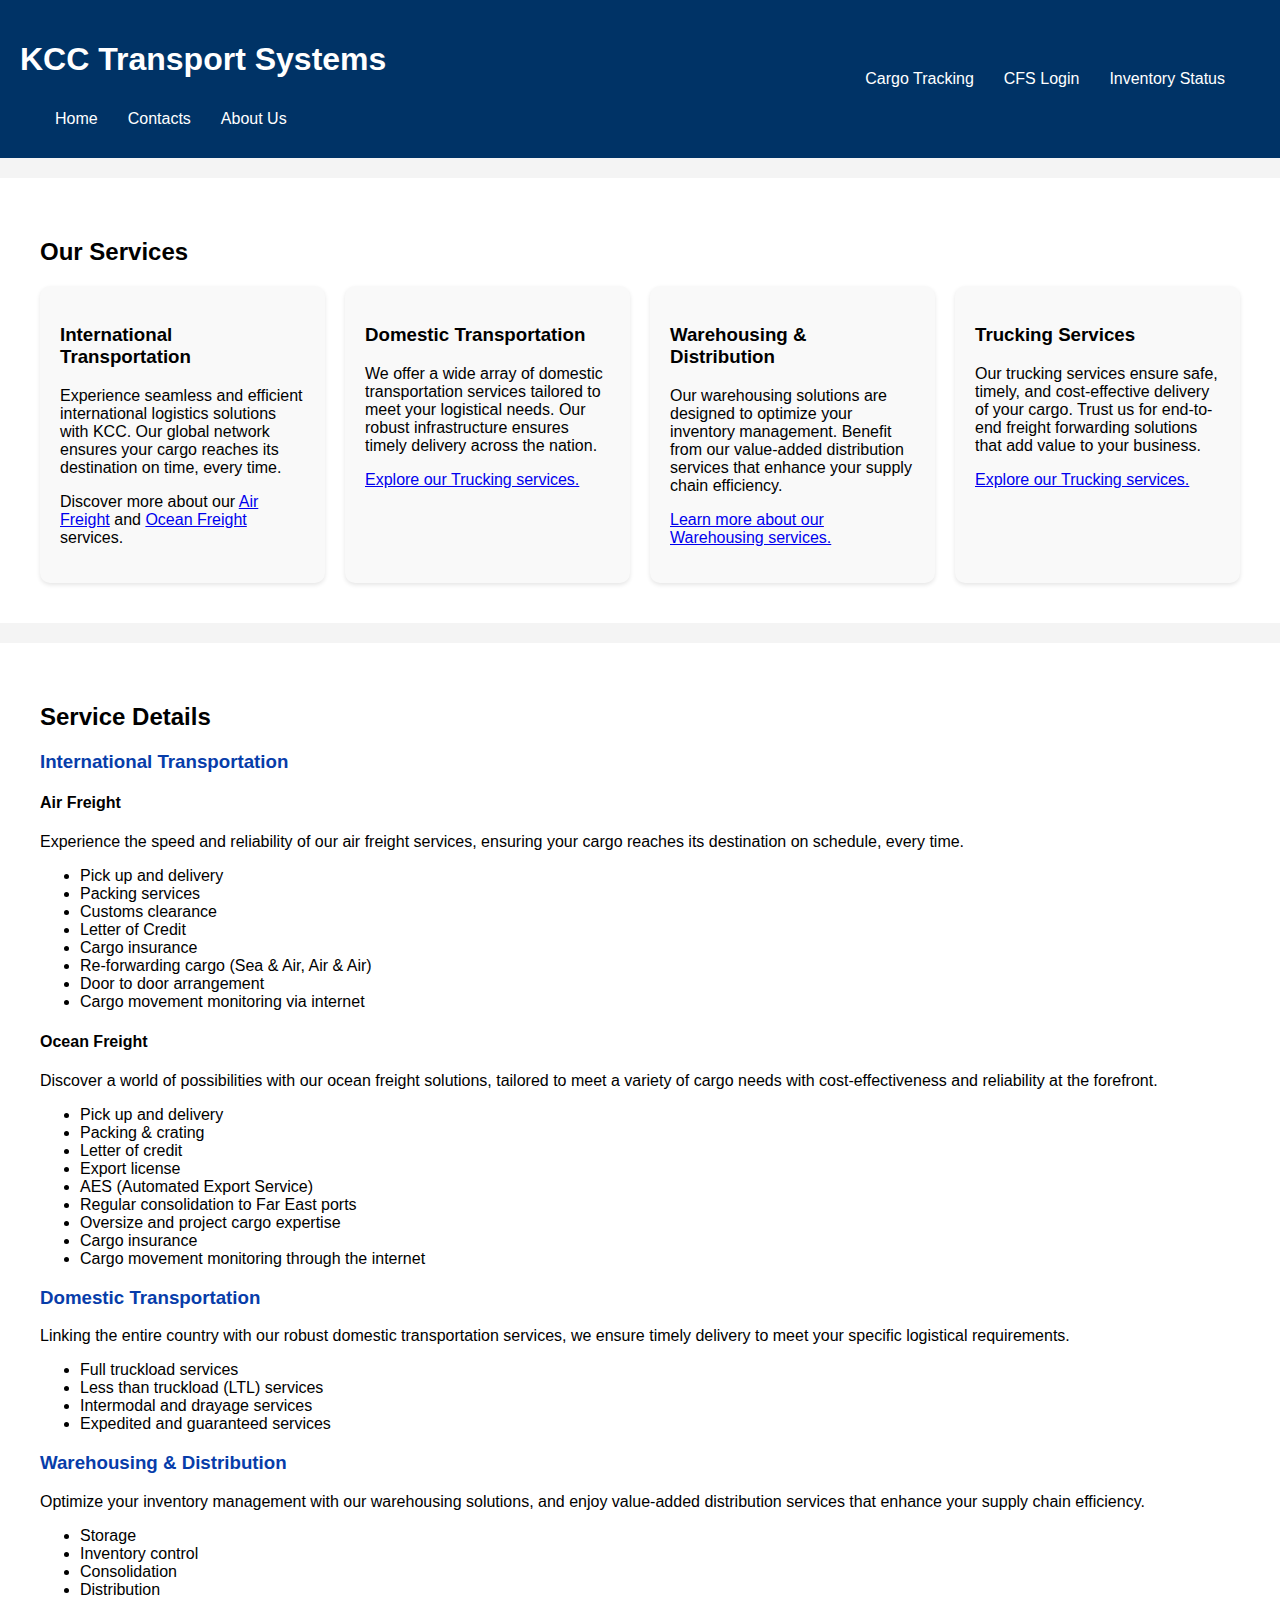
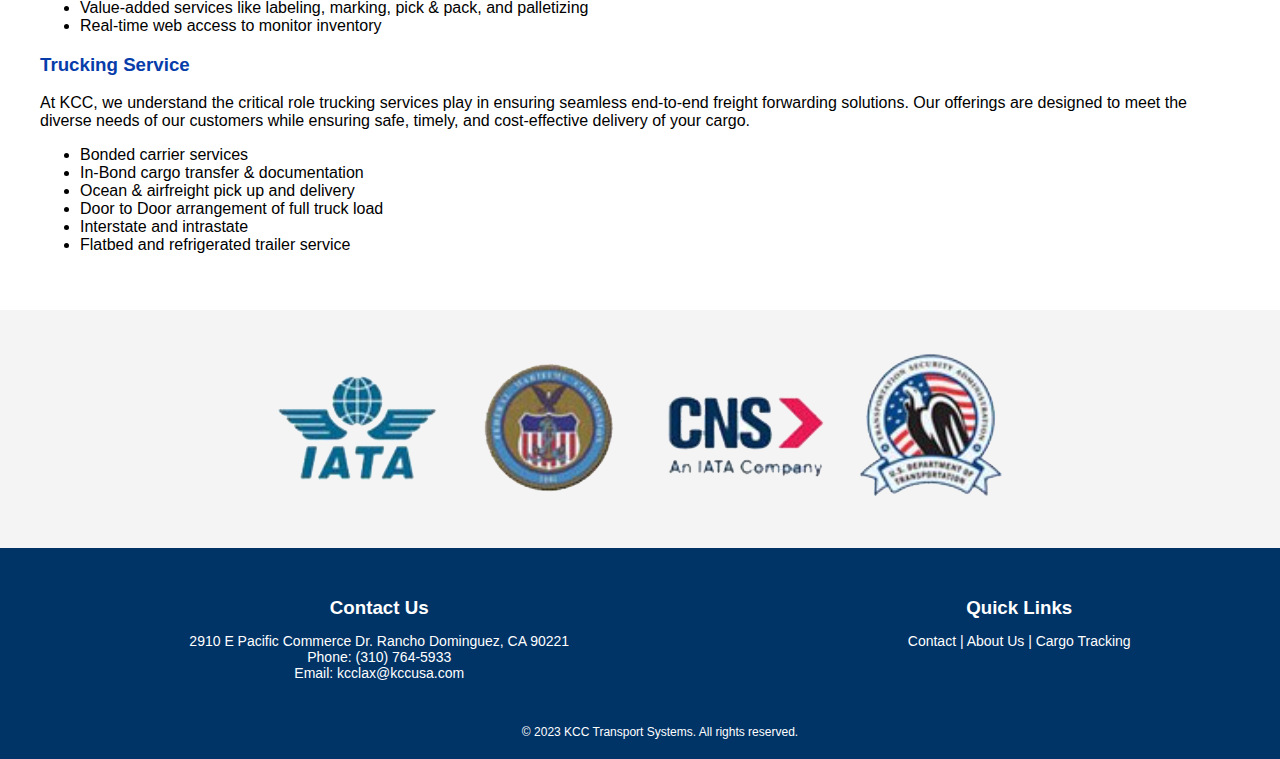
<file: index.html>
<!DOCTYPE html>
<html lang="ko">
<head>
<meta charset="UTF-8">
<meta name="viewport" content="width=device-width, initial-scale=1.0">
<title>KCC Transport Systems</title>
<link rel="stylesheet" href="style.css">
</head>
<body>

<header>
  <div>
    <h1>KCC Transport Systems</h1>
    <nav>
      <a href="#home">Home</a>
      <a href="contact.html">Contacts</a>
      <a href="about.html">About Us</a>
    </nav>
  </div>
  <div class="right-menu">  
    <a href="" target="_self">Cargo Tracking</a> 
    <a href="http://cfs.kccusa.com" target="_blank">CFS Login</a> 
    <a href="http://kcc.glsone.com" target="_blank">Inventory Status</a>  
  </div>
</header>
    <section id="services">
      <h2>Our Services</h2>
      <div class="service-container">
          <div class="service-item">
              <h3>International Transportation</h3>
              <p>Experience seamless and efficient international logistics solutions with KCC. Our global network ensures your cargo reaches its destination on time, every time.</p>
              <p>Discover more about our <a href="#air-freight-details">Air Freight</a> and <a href="#ocean-freight-details">Ocean Freight</a> services.</p>
          </div>
          <div class="service-item">
              <h3>Domestic Transportation</h3>
              <p>We offer a wide array of domestic transportation services tailored to meet your logistical needs. Our robust infrastructure ensures timely delivery across the nation.</p>
              <p><a href="#Domestic-Transportation-details">Explore our Trucking services.</a></p>
          </div>
          <div class="service-item">
              <h3>Warehousing & Distribution</h3>
              <p>Our warehousing solutions are designed to optimize your inventory management. Benefit from our value-added distribution services that enhance your supply chain efficiency.</p>
              <p><a href="#Warehousing-and-Distribution-details">Learn more about our Warehousing services.</a></p>
          </div>
          <div class="service-item">
              <h3>Trucking Services</h3>
              <p>Our trucking services ensure safe, timely, and cost-effective delivery of your cargo. Trust us for end-to-end freight forwarding solutions that add value to your business.</p>
              <p><a href="#Trucking-details">Explore our Trucking services.</a></p>
          </div>
      </div>
    </section>

    <section id="service-details">
      <h2>Service Details</h2>
      
      <div id="international-transportation-details">
          <h3>International Transportation</h3>
          <div id="air-freight-details">
              <h4>Air Freight</h4>
              <p>Experience the speed and reliability of our air freight services, ensuring your cargo reaches its destination on schedule, every time.</p>
              <ul>
                <li>Pick up and delivery</li>
                <li>Packing services</li>
                <li>Customs clearance</li>
                <li>Letter of Credit</li>
                <li>Cargo insurance</li>
                <li>Re-forwarding cargo (Sea & Air, Air & Air)</li>
                <li>Door to door arrangement</li>
                <li>Cargo movement monitoring via internet</li>
              </ul>
            </div>
            <div id="ocean-freight-details">
              <h4>Ocean Freight</h4>
              <p>Discover a world of possibilities with our ocean freight solutions, tailored to meet a variety of cargo needs with cost-effectiveness and reliability at the forefront.</p>
              <ul>
                <li>Pick up and delivery</li>
                <li>Packing & crating</li>
                <li>Letter of credit</li>
                <li>Export license</li>
                <li>AES (Automated Export Service)</li>
                <li>Regular consolidation to Far East ports</li>
                <li>Oversize and project cargo expertise</li>
                <li>Cargo insurance</li>
                <li>Cargo movement monitoring through the internet</li>
              </ul>
            </div>
          </div>
        
          <div id="Domestic-Transportation-details">
            <h3>Domestic Transportation</h3>
            <p>Linking the entire country with our robust domestic transportation services, we ensure timely delivery to meet your specific logistical requirements.</p>
            <ul>
                <li>Full truckload services</li>
                <li>Less than truckload (LTL) services</li>
                <li>Intermodal and drayage services</li>
                <li>Expedited and guaranteed services</li>
            </ul>
        </div>
        
        <div id="Warehousing-and-Distribution-details">
          <h3>Warehousing & Distribution</h3>
          <p>Optimize your inventory management with our warehousing solutions, and enjoy value-added distribution services that enhance your supply chain efficiency.</p>
          <ul>
            <li>Storage</li>
            <li>Inventory control</li>
            <li>Consolidation</li>
            <li>Distribution</li>
            <li>Value-added services like labeling, marking, pick & pack, and palletizing</li>
            <li>Real-time web access to monitor inventory</li>
          </ul>
        </div>
        
        <div id="Trucking-details">
          <h3>Trucking Service</h3>
          <p>At KCC, we understand the critical role trucking services play in ensuring seamless end-to-end freight forwarding solutions. Our offerings are designed to meet the diverse needs of our customers while ensuring safe, timely, and cost-effective delivery of your cargo.</p>
          <ul>
            <li>Bonded carrier services</li>
            <li>In-Bond cargo transfer & documentation</li>
            <li>Ocean & airfreight pick up and delivery</li>
            <li>Door to Door arrangement of full truck load</li>
            <li>Interstate and intrastate</li>
            <li>Flatbed and refrigerated trailer service</li>
          </ul>
        </div>
    </section>
    <section class="banner">
      <img src="image/banner.png" alt="KCC Banner">
    </section>
  <footer>
    <div class="footer-container">
        <div class="footer-item">
            <h3>Contact Us</h3>
            <p>
                2910 E Pacific Commerce Dr. Rancho Dominguez, CA 90221 <br>
                Phone: (310) 764-5933 <br>
                Email: kcclax@kccusa.com
            </p>
        </div>
        <!-- <div class="footer-item">
            <h3>Follow Us</h3>
            <p>
                <a href="https://facebook.com/kcctransport" target="_blank">Facebook</a> |
                <a href="https://twitter.com/kcctransport" target="_blank">Twitter</a> |
                <a href="https://linkedin.com/company/kcctransport" target="_blank">LinkedIn</a>
            </p>
        </div> -->
        <div class="footer-item">
            <h3>Quick Links</h3>
            <p>
                <a href="contact.html">Contact</a> |
                <a href="about.html">About Us</a> |
                <a href="#" target="_self">Cargo Tracking</a>
            </p>
        </div>
    </div>
    <div class="footer-bottom">
        © 2023 KCC Transport Systems. All rights reserved.
    </div>
  </footer>

  
  </body>
  </html>
</file>
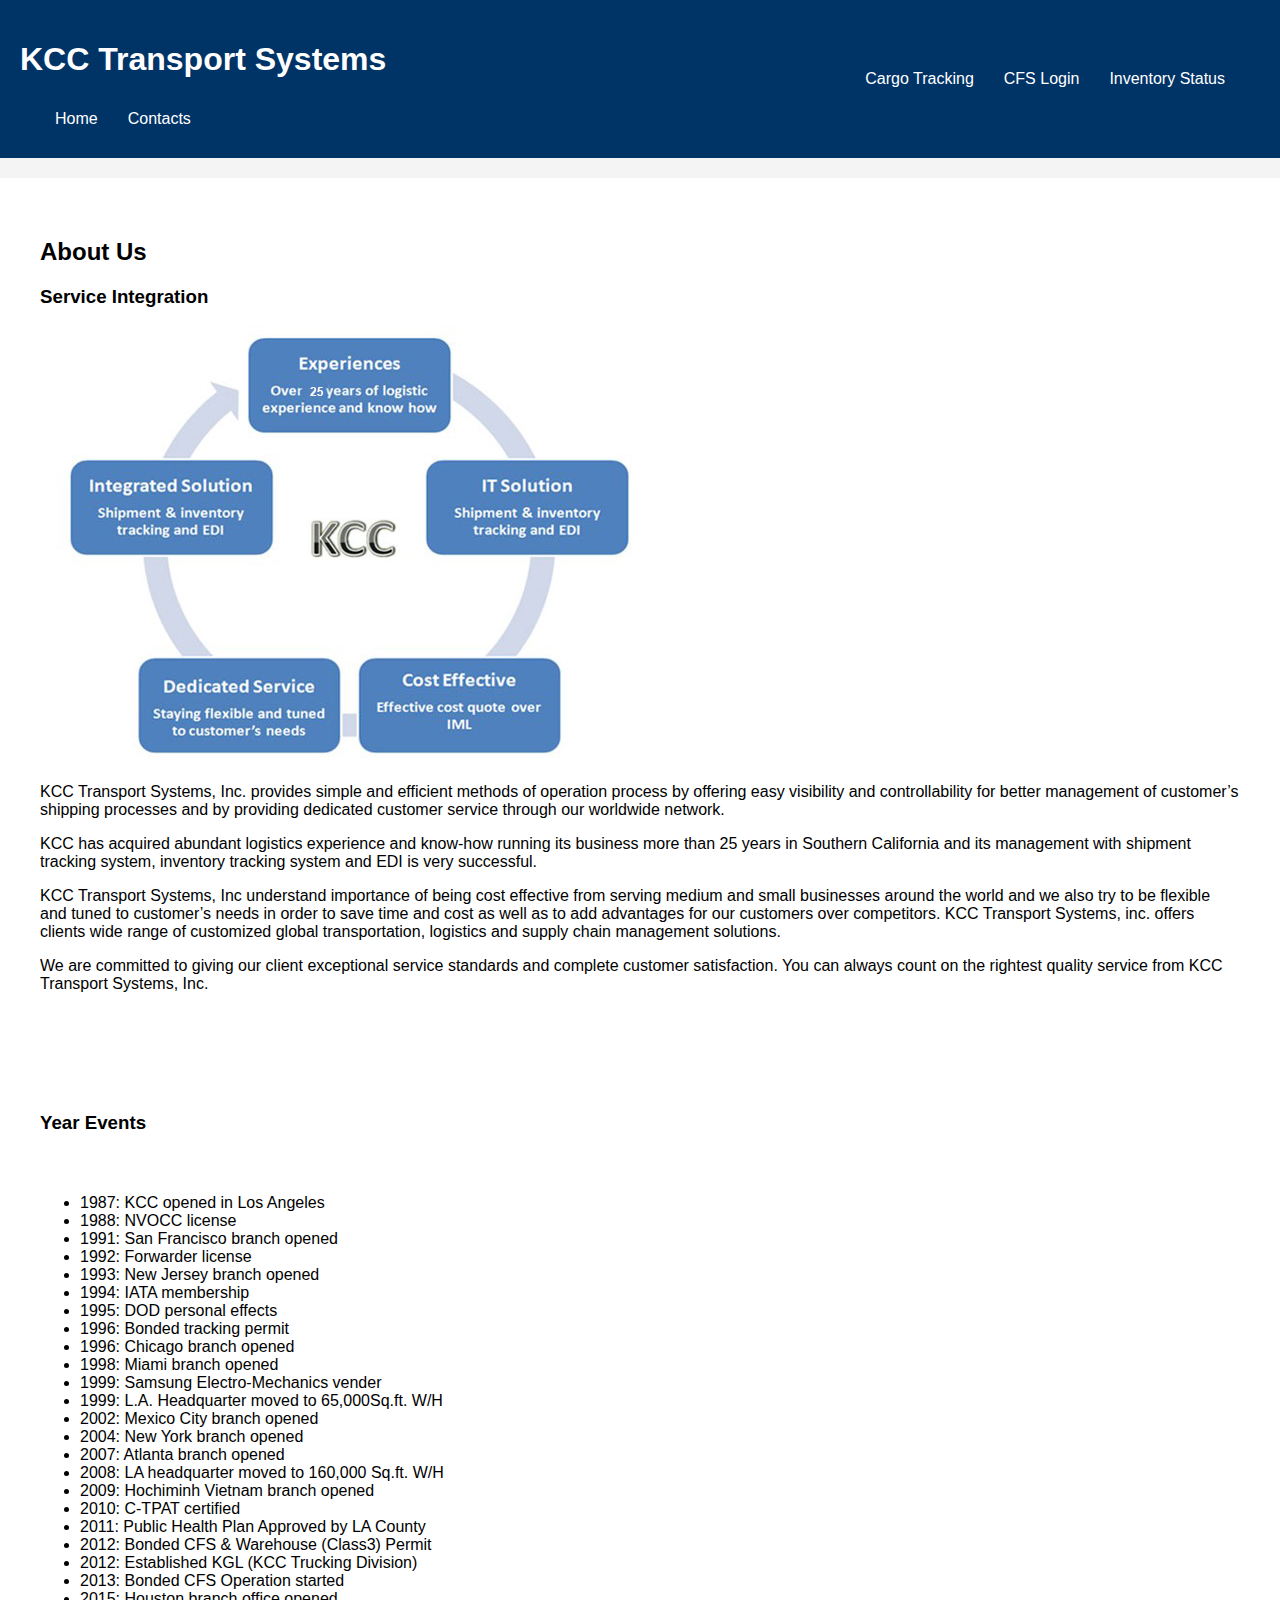
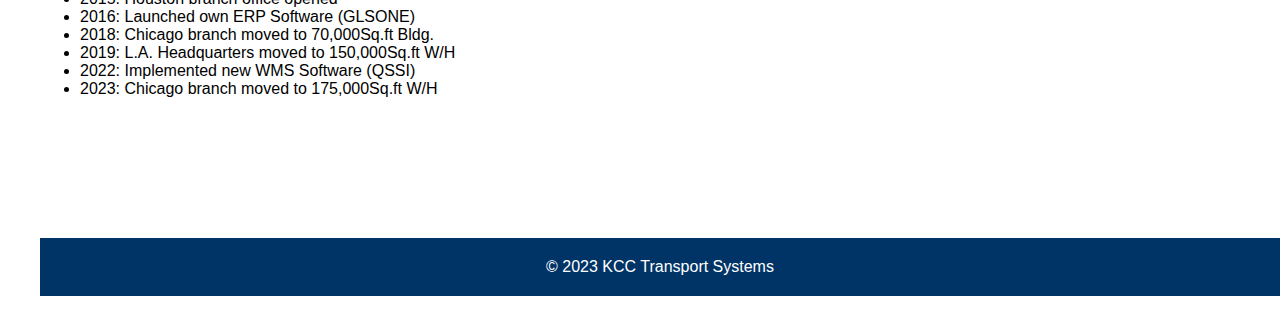
<file: about.html>
<!DOCTYPE html>
<html lang="ko">
<head>
<meta charset="UTF-8">
<meta name="viewport" content="width=device-width, initial-scale=1.0">
<title>About Us - KCC Transport Systems</title>
<link rel="stylesheet" href="style.css">
</head>
<body>

<header>
  <div>
    <h1>KCC Transport Systems</h1>
    <nav>
      <a href="index.html">Home</a>
      <a href="contact.html">Contacts</a>
    </nav>
  </div>
  <div class="right-menu"> 
    <a href="" target="_self">Cargo Tracking</a> 
    <a href="http://cfs.kccusa.com" target="_blank">CFS Login</a>  
    <a href="http://kcc.glsone.com" target="_blank">Inventory Status</a> 
  </div>
</header>

<section id="about">
  <h2>About Us</h2>
  <h3>Service Integration</h3>
  <img src="image/service-integration.jpg" alt="Image describing KCC Transport Systems"> <!-- Inserted image -->
  <p>KCC Transport Systems, Inc. provides simple and efficient methods of operation process by offering easy visibility and controllability for better management of customer’s shipping processes and by providing dedicated customer service through our worldwide network.</p>
  <p>KCC has acquired abundant logistics experience and know-how running its business more than 25 years in Southern California and its management with shipment tracking system, inventory tracking system and EDI is very successful.</p>
  <p>KCC Transport Systems, Inc understand importance of being cost effective from serving medium and small businesses around the world and we also try to be flexible and tuned to customer’s needs in order to save time and cost as well as to add advantages for our customers over competitors. KCC Transport Systems, inc. offers clients wide range of customized global transportation, logistics and supply chain management solutions.</p>
  <p>We are committed to giving our client exceptional service standards and complete customer satisfaction. You can always count on the rightest quality service from KCC Transport Systems, Inc.</p>  
  <section></section>
  <h3>Year Events</h3>
  <section>
    <li>1987: KCC opened in Los Angeles</li>
    <li>1988: NVOCC license</li>
    <li>1991: San Francisco branch opened</li>
    <li>1992: Forwarder license</li>
    <li>1993: New Jersey branch opened</li>
    <li>1994: IATA membership</li>
    <li>1995: DOD personal effects</li>
    <li>1996: Bonded tracking permit</li>
    <li>1996: Chicago branch opened</li>
    <li>1998: Miami branch opened</li>
    <li>1999: Samsung Electro-Mechanics vender</li>
    <li>1999: L.A. Headquarter moved to 65,000Sq.ft. W/H</li>
    <li>2002: Mexico City branch opened</li>
    <li>2004: New York branch opened</li>
    <li>2007: Atlanta branch opened</li>
    <li>2008: LA headquarter moved to 160,000 Sq.ft. W/H</li>
    <li>2009: Hochiminh Vietnam branch opened</li>
    <li>2010: C-TPAT certified</li>
    <li>2011: Public Health Plan Approved by LA County</li>
    <li>2012: Bonded CFS & Warehouse (Class3) Permit</li>         
    <li>2012: Established KGL (KCC Trucking Division)</li>
    <li>2013: Bonded CFS Operation started</li>
    <li>2015: Houston branch office opened</li>
    <li>2016: Launched own ERP Software (GLSONE)</li>
    <li>2018: Chicago branch moved to 70,000Sq.ft Bldg.</li>
    <li>2019: L.A. Headquarters moved to 150,000Sq.ft W/H</li>
    <li>2022: Implemented new WMS Software (QSSI)</li>
    <li>2023: Chicago branch moved to 175,000Sq.ft W/H</li>
  </ul>
</section>
<section></section>
<footer>
  © 2023 KCC Transport Systems
</footer>

</body>
</html>
</file>
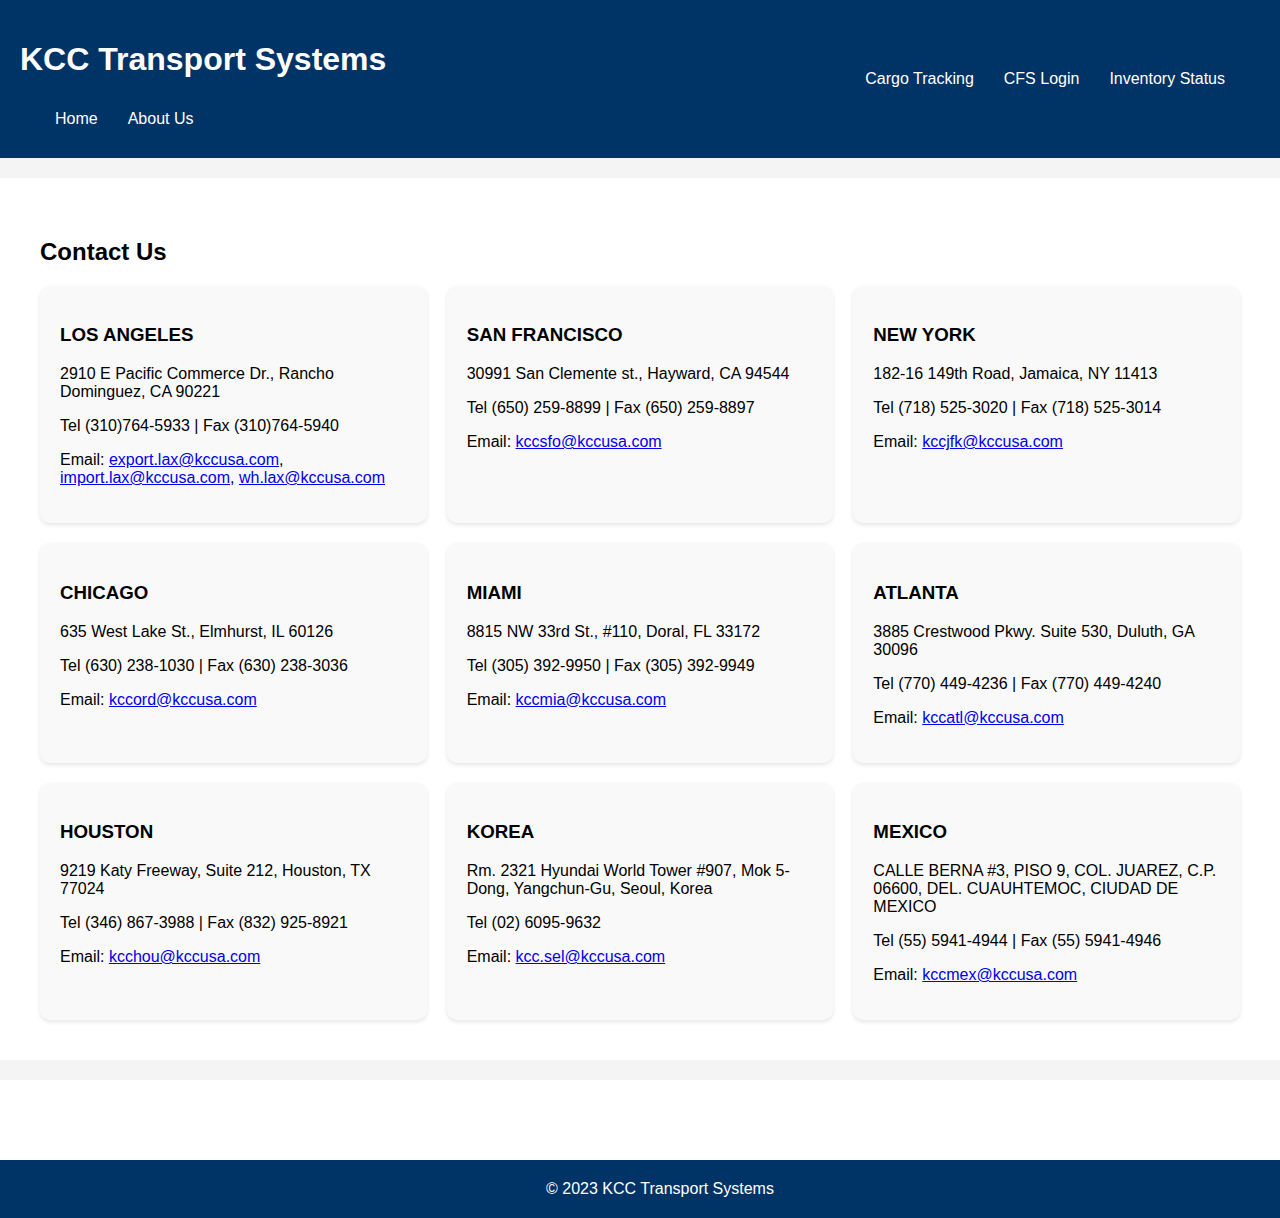
<file: contact.html>
<!DOCTYPE html>
<html lang="ko">
<head>
<meta charset="UTF-8">
<meta name="viewport" content="width=device-width, initial-scale=1.0">
<title>Contact Us - KCC Transport Systems</title>
<link rel="stylesheet" href="style.css">
</head>
<body>

<header>
  <div>
    <h1>KCC Transport Systems</h1>
    <nav>
      <a href="index.html">Home</a>
      <a href="about.html">About Us</a>
    </nav>
  </div>
  <div class="right-menu">  
    <a href="" target="_self">Cargo Tracking</a> 
    <a href="http://cfs.kccusa.com" target="_blank">CFS Login</a> 
    <a href="http://kcc.glsone.com" target="_blank">Inventory Status</a>  
  </div>
</header>

<section id="contact">
    <h2>Contact Us</h2>
    <div class="contact-container">
      <!-- Branch 1 -->
      <div class="branch-info">
        <h3>LOS ANGELES</h3>
        <p>2910 E Pacific Commerce Dr., Rancho Dominguez, CA 90221</p>
        <p>Tel (310)764-5933 | Fax (310)764-5940</p>
        <p>Email: <a href="mailto:export.lax@kccusa.com">export.lax@kccusa.com</a>, <a href="mailto:import.lax@kccusa.com">import.lax@kccusa.com</a>, <a href="mailto:wh.lax@kccusa.com">wh.lax@kccusa.com</a></p>
      </div>
      <!-- Branch 2 -->
      <div class="branch-info">
        <h3>SAN FRANCISCO</h3>
        <p>30991 San Clemente st., Hayward, CA 94544</p>
        <p>Tel (650) 259-8899 | Fax (650) 259-8897</p>
        <p>Email: <a href="mailto:kccsfo@kccusa.com">kccsfo@kccusa.com</a></p>
      </div>
      <!-- Branch 3 -->
      <div class="branch-info">
        <h3>NEW YORK</h3>
        <p>182-16 149th Road, Jamaica, NY 11413</p>
        <p>Tel (718) 525-3020 | Fax (718) 525-3014</p>
        <p>Email: <a href="mailto:kccjfk@kccusa.com">kccjfk@kccusa.com</a></p>
      </div>
      <!-- Branch 4 -->
      <div class="branch-info">
        <h3>CHICAGO</h3>
        <p>635 West Lake St., Elmhurst, IL 60126</p>
        <p>Tel (630) 238-1030 | Fax (630) 238-3036</p>
        <p>Email: <a href="mailto:kccord@kccusa.com">kccord@kccusa.com</a></p>
      </div>
      <!-- Branch 5 -->
      <div class="branch-info">
        <h3>MIAMI</h3>
        <p>8815 NW 33rd St., #110, Doral, FL 33172</p>
        <p>Tel (305) 392-9950 | Fax (305) 392-9949</p>
        <p>Email: <a href="mailto:kccmia@kccusa.com">kccmia@kccusa.com</a></p>
      </div>
      <!-- Branch 6 -->
      <div class="branch-info">
        <h3>ATLANTA</h3>
        <p>3885 Crestwood Pkwy. Suite 530, Duluth, GA 30096</p>
        <p>Tel (770) 449-4236 | Fax (770) 449-4240</p>
        <p>Email: <a href="mailto:kccatl@kccusa.com">kccatl@kccusa.com</a></p>
      </div>
      <!-- Branch 7 -->
      <div class="branch-info">
        <h3>HOUSTON</h3>
        <p>9219 Katy Freeway, Suite 212, Houston, TX 77024</p>
        <p>Tel (346) 867-3988 | Fax (832) 925-8921</p>
        <p>Email: <a href="mailto:kcchou@kccusa.com">kcchou@kccusa.com</a></p>
      </div>
      <!-- Branch 8 -->
      <div class="branch-info">
        <h3>KOREA</h3>
        <p>Rm. 2321 Hyundai World Tower #907, Mok 5-Dong, Yangchun-Gu, Seoul, Korea</p>
        <p>Tel (02) 6095-9632</p>
        <p>Email: <a href="mailto:kcc.sel@kccusa.com">kcc.sel@kccusa.com</a></p>
      </div>
      <!-- Branch 9 -->
      <div class="branch-info">
        <h3>MEXICO</h3>
        <p>CALLE BERNA #3, PISO 9, COL. JUAREZ, C.P. 06600, DEL. CUAUHTEMOC, CIUDAD DE MEXICO</p>
        <p>Tel (55) 5941-4944 | Fax (55) 5941-4946</p>
        <p>Email: <a href="mailto:kccmex@kccusa.com">kccmex@kccusa.com</a></p>
      </div>
    </div>
  </section>
  <section></section>
<footer>
  © 2023 KCC Transport Systems
</footer>

</body>
</html>
</file>
<file: style.css>
body {
    font-family: Arial, sans-serif;
    margin: 0;
    padding: 0;
    background-color: #f4f4f4;
    display: flex;
    flex-direction: column;
    min-height: 100vh;
}

header {
    background-color: #003366;
    color: white;
    display: flex;
    justify-content: space-between;
    align-items: center;
    padding: 20px;
}

nav, .right-menu {
    display: flex;  
    align-items: center;  
    margin: 0 20px;
}

nav a, .right-menu a {
    color: white;
    text-decoration: none;
    padding: 10px 15px;
    border-radius: 5px;
    transition: background-color 0.3s ease;
}

nav a:hover, .right-menu a:hover {
    background-color: #005599;
}

section {
    background-color: white;
    margin-top: 20px;
    padding: 40px;
}

.service-container {
    display: flex;
    flex-wrap: wrap;
    gap: 20px; 
    justify-content: space-between;
}

.service-item {
    flex: 1;
    background-color: #f9f9f9; 
    padding: 20px;
    border-radius: 10px;
    box-shadow: 0 2px 4px rgba(0,0,0,0.1); 
    transition: box-shadow 0.3s ease;
}

.service-item:hover {
    box-shadow: 0 4px 8px rgba(0,0,0,0.2);
}

.contact-container {
    display: grid;
    grid-template-columns: repeat(3, 1fr);
    gap: 20px;
}

.branch-info {
    background-color: #f9f9f9;
    padding: 20px;
    border-radius: 10px;
    box-shadow: 0 2px 4px rgba(0,0,0,0.1);
}

/* 로고 이미지 */
#logo {
    width: 100px; 
    height: auto; 
}

/* 서비스 섹션의 헤더 색상 변경 */
#international-transportation-details h3,
#Domestic-Transportation-details h3,
#Warehousing-and-Distribution-details h3,
#Trucking-details h3 {
    color: #073daa; 
}

.banner {
    text-align: center;
    background-color: #f4f4f4;
    padding: 20px 0;
    margin-bottom: 20px;
}

.banner img {
    max-width: 100%;
    height: auto;
    border: 0;
}

footer {
    background-color: #003366;
    color: white;
    padding: 20px;
    text-align: center;
    width: 100%;
}

.footer-container {
    display: flex;
    justify-content: space-around;
    flex-wrap: wrap;
}

.footer-item {
    margin: 10px;
}

.footer-item h3 {
    margin-bottom: 10px;
}

.footer-item p, .footer-item a {
    font-size: 14px;
}

.footer-item a {
    color: white;
    text-decoration: none;
}

.footer-item a:hover {
    text-decoration: underline;
}

.footer-bottom {
    margin-top: 20px;
    font-size: 12px;
}
</file>
